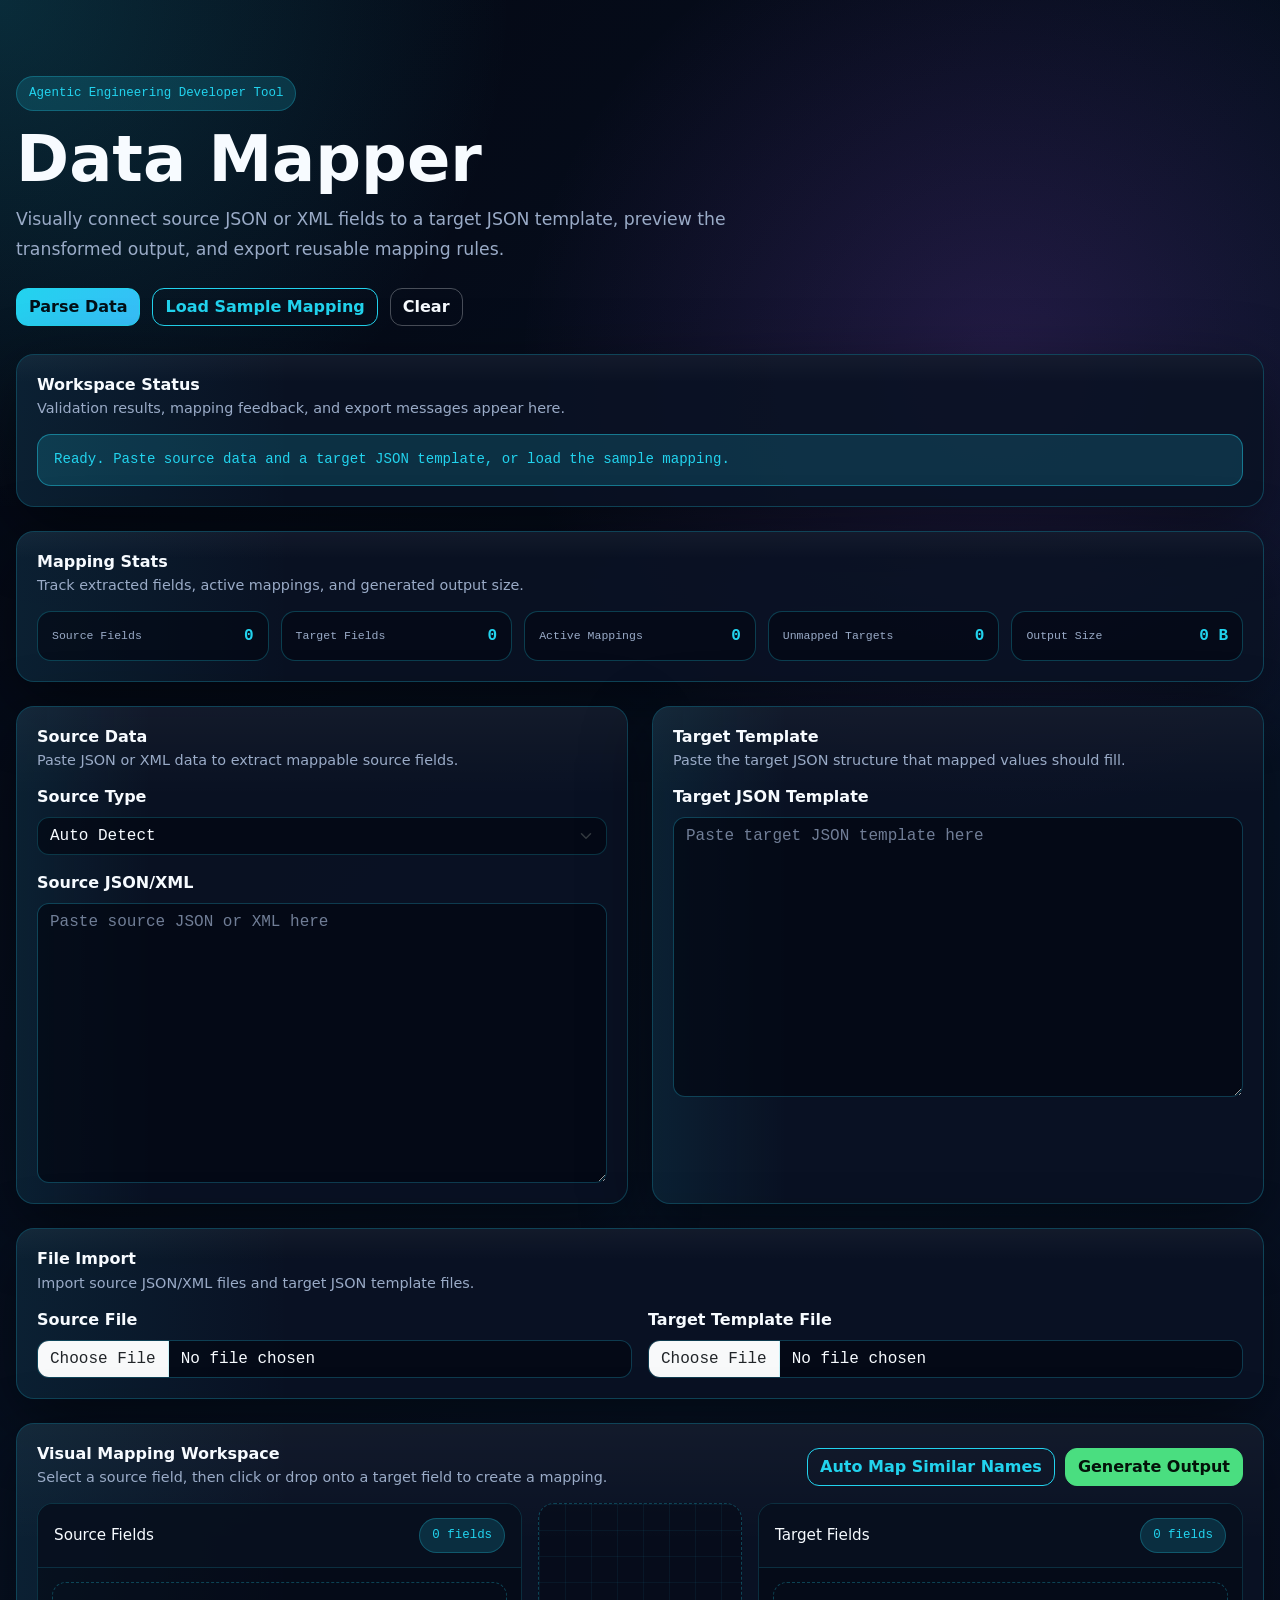
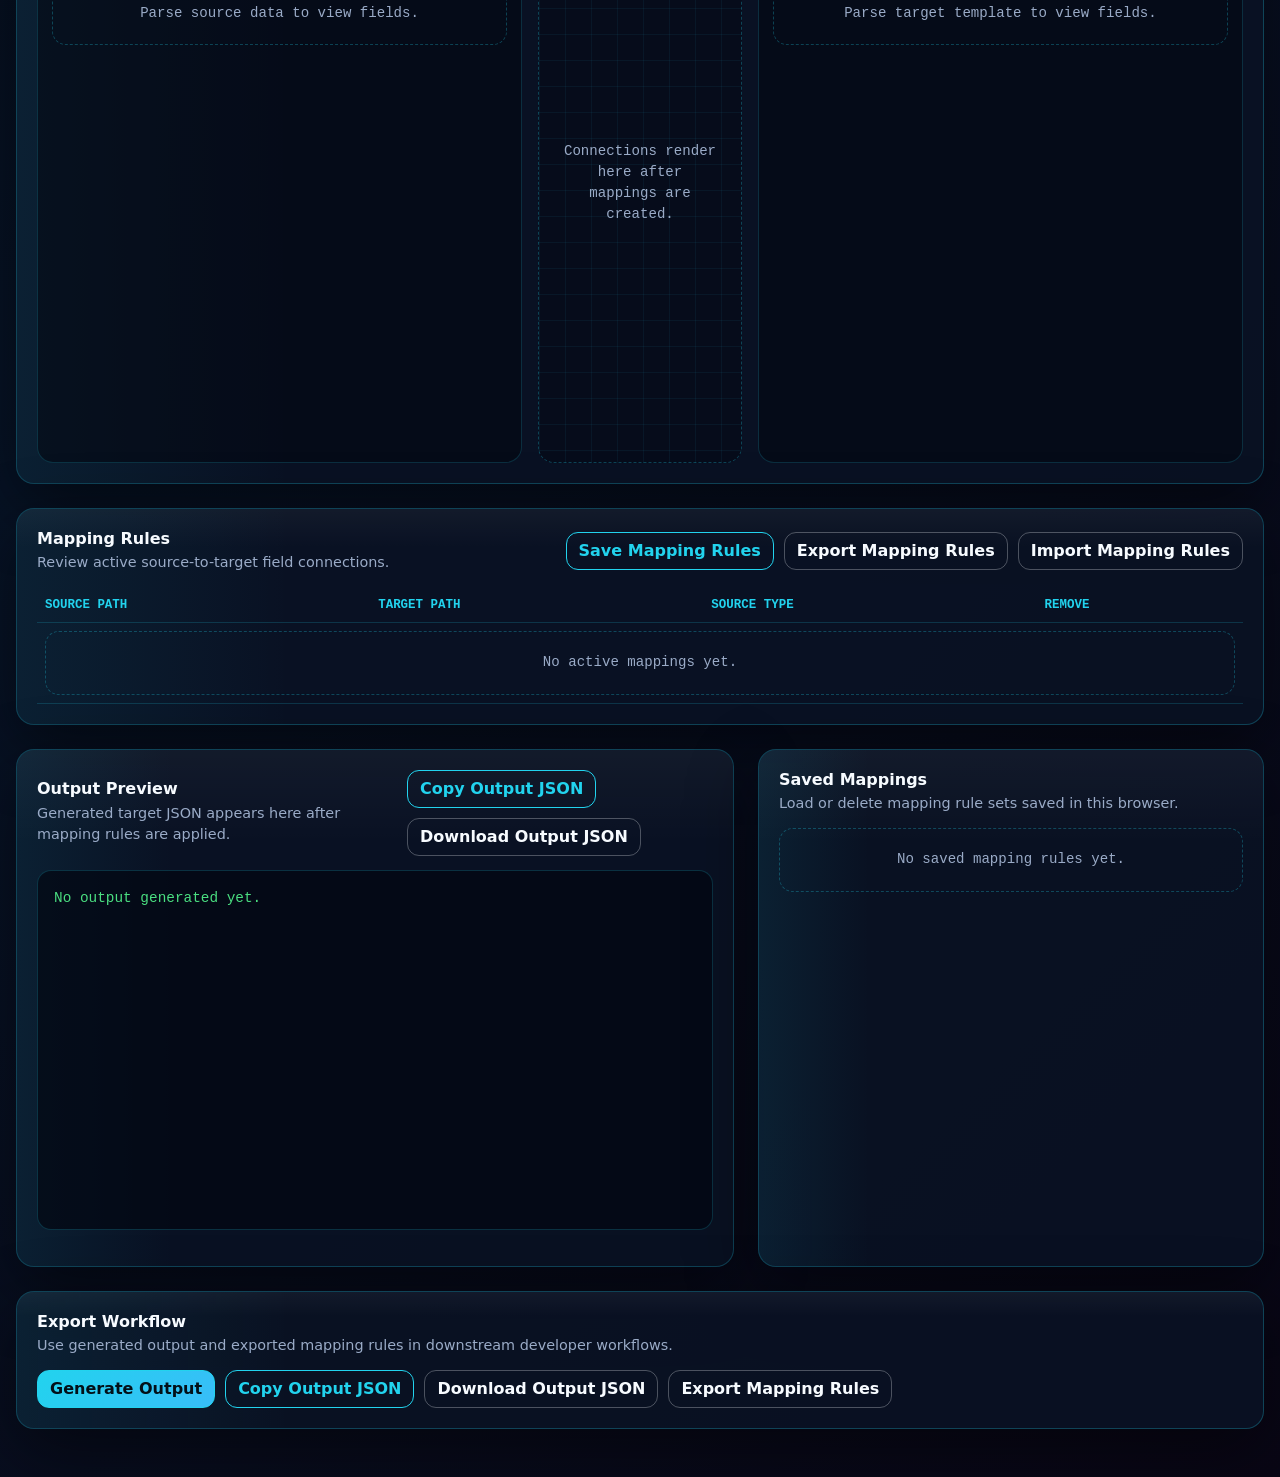
<file: index.html>
<!doctype html>
<html lang="en">
  <head>
    <meta charset="utf-8" />
    <meta name="viewport" content="width=device-width, initial-scale=1" />
    <meta
      name="description"
      content="Data Mapper is a browser-based visual mapping tool for transforming source JSON or XML data into target JSON structures."
    />
    <title>Data Mapper | Visual JSON/XML Mapping Tool</title>
    <link rel="icon" type="image/svg+xml" href="assets/favicon.svg" />
    <link rel="canonical" href="https://fazal305.github.io/data-mapper/" />
    <meta property="og:type" content="website" />
    <meta property="og:url" content="https://fazal305.github.io/data-mapper/" />
    <meta property="og:title" content="Data Mapper | Visual JSON/XML Mapping Tool" />
    <meta property="og:description" content="Data Mapper is a browser-based visual mapping tool for transforming source JSON or XML data into target JSON structures." />
    <meta name="twitter:card" content="summary_large_image" />
    <meta name="twitter:title" content="Data Mapper | Visual JSON/XML Mapping Tool" />
    <meta name="twitter:description" content="Data Mapper is a browser-based visual mapping tool for transforming source JSON or XML data into target JSON structures." />
    <link
      href="https://cdn.jsdelivr.net/npm/bootstrap@5.3.3/dist/css/bootstrap.min.css"
      rel="stylesheet"
    />
    <link rel="stylesheet" href="styles.css" />
  </head>
  <body>
    <main class="app-shell">
      <section class="hero" aria-labelledby="pageTitle">
        <span class="hero-badge">Agentic Engineering Developer Tool</span>
        <h1 id="pageTitle">Data Mapper</h1>
        <p>
          Visually connect source JSON or XML fields to a target JSON template,
          preview the transformed output, and export reusable mapping rules.
        </p>
        <div class="hero-actions" aria-label="Primary actions">
          <button class="btn btn-primary" id="parseDataButton" type="button">
            Parse Data
          </button>
          <button
            class="btn btn-outline-info"
            id="loadSampleButton"
            type="button"
          >
            Load Sample Mapping
          </button>
          <button class="btn btn-outline-light" id="clearButton" type="button">
            Clear
          </button>
        </div>
      </section>

      <section class="panel mb-4" aria-labelledby="statusTitle">
        <div class="panel-inner">
          <div class="section-title">
            <div>
              <h2 id="statusTitle">Workspace Status</h2>
              <p>
                Validation results, mapping feedback, and export messages appear
                here.
              </p>
            </div>
          </div>
          <div
            class="status-area info"
            id="statusMessage"
            role="status"
            aria-live="polite"
          >
            Ready. Paste source data and a target JSON template, or load the
            sample mapping.
          </div>
        </div>
      </section>

      <section class="panel mb-4" aria-labelledby="statsTitle">
        <div class="panel-inner">
          <div class="section-title">
            <div>
              <h2 id="statsTitle">Mapping Stats</h2>
              <p>
                Track extracted fields, active mappings, and generated output
                size.
              </p>
            </div>
          </div>
          <div class="stats-grid">
            <div class="stat-pill">
              <span>Source Fields</span>
              <strong id="sourceFieldsCount">0</strong>
            </div>
            <div class="stat-pill">
              <span>Target Fields</span>
              <strong id="targetFieldsCount">0</strong>
            </div>
            <div class="stat-pill">
              <span>Active Mappings</span>
              <strong id="activeMappingsCount">0</strong>
            </div>
            <div class="stat-pill">
              <span>Unmapped Targets</span>
              <strong id="unmappedTargetsCount">0</strong>
            </div>
            <div class="stat-pill">
              <span>Output Size</span>
              <strong id="outputSizeCount">0 B</strong>
            </div>
          </div>
        </div>
      </section>

      <section class="row g-4 mb-4" aria-label="Data input editors">
        <div class="col-lg-6">
          <section class="panel h-100" aria-labelledby="sourceInputTitle">
            <div class="panel-inner">
              <div class="section-title">
                <div>
                  <h2 id="sourceInputTitle">Source Data</h2>
                  <p>
                    Paste JSON or XML data to extract mappable source fields.
                  </p>
                </div>
              </div>

              <div class="mb-3">
                <label class="form-label" for="sourceTypeSelect"
                  >Source Type</label
                >
                <select class="form-select" id="sourceTypeSelect">
                  <option value="auto" selected>Auto Detect</option>
                  <option value="json">JSON</option>
                  <option value="xml">XML</option>
                </select>
              </div>

              <div>
                <label class="form-label" for="sourceTextarea"
                  >Source JSON/XML</label
                >
                <textarea
                  class="form-control"
                  id="sourceTextarea"
                  spellcheck="false"
                  placeholder="Paste source JSON or XML here"
                ></textarea>
              </div>
            </div>
          </section>
        </div>

        <div class="col-lg-6">
          <section class="panel h-100" aria-labelledby="targetInputTitle">
            <div class="panel-inner">
              <div class="section-title">
                <div>
                  <h2 id="targetInputTitle">Target Template</h2>
                  <p>
                    Paste the target JSON structure that mapped values should
                    fill.
                  </p>
                </div>
              </div>

              <div>
                <label class="form-label" for="targetTextarea"
                  >Target JSON Template</label
                >
                <textarea
                  class="form-control"
                  id="targetTextarea"
                  spellcheck="false"
                  placeholder="Paste target JSON template here"
                ></textarea>
              </div>
            </div>
          </section>
        </div>
      </section>

      <section class="panel mb-4" aria-labelledby="fileImportTitle">
        <div class="panel-inner">
          <div class="section-title">
            <div>
              <h2 id="fileImportTitle">File Import</h2>
              <p>
                Import source JSON/XML files and target JSON template files.
              </p>
            </div>
          </div>

          <div class="import-grid">
            <div>
              <label class="form-label" for="sourceFileInput"
                >Source File</label
              >
              <input
                class="form-control"
                id="sourceFileInput"
                type="file"
                accept=".json,.xml,application/json,text/xml,application/xml"
              />
            </div>
            <div>
              <label class="form-label" for="targetFileInput"
                >Target Template File</label
              >
              <input
                class="form-control"
                id="targetFileInput"
                type="file"
                accept=".json,application/json"
              />
            </div>
          </div>
        </div>
      </section>

      <section class="panel mb-4" aria-labelledby="workspaceTitle">
        <div class="panel-inner">
          <div class="section-title">
            <div>
              <h2 id="workspaceTitle">Visual Mapping Workspace</h2>
              <p>
                Select a source field, then click or drop onto a target field to
                create a mapping.
              </p>
            </div>
            <div class="utility-row">
              <button
                class="btn btn-outline-info"
                id="autoMapButton"
                type="button"
              >
                Auto Map Similar Names
              </button>
              <button
                class="btn btn-success"
                id="generateOutputButton"
                type="button"
              >
                Generate Output
              </button>
            </div>
          </div>

          <div class="workspace" id="mappingWorkspace">
            <section class="field-panel" aria-labelledby="sourceFieldsTitle">
              <div class="field-panel-header">
                <h3 id="sourceFieldsTitle">Source Fields</h3>
                <span class="mapping-badge" id="sourceFieldsBadge"
                  >0 fields</span
                >
              </div>
              <div class="field-list" id="sourceFieldsList">
                <div class="empty-state">Parse source data to view fields.</div>
              </div>
            </section>

            <section class="mapping-canvas" aria-label="SVG connection layer">
              <svg
                class="connection-svg"
                id="connectionSvg"
                aria-hidden="true"
              ></svg>
              <div class="canvas-empty" id="canvasEmptyState">
                Connections render here after mappings are created.
              </div>
            </section>

            <section class="field-panel" aria-labelledby="targetFieldsTitle">
              <div class="field-panel-header">
                <h3 id="targetFieldsTitle">Target Fields</h3>
                <span class="mapping-badge" id="targetFieldsBadge"
                  >0 fields</span
                >
              </div>
              <div class="field-list" id="targetFieldsList">
                <div class="empty-state">
                  Parse target template to view fields.
                </div>
              </div>
            </section>
          </div>
        </div>
      </section>

      <section class="panel mb-4" aria-labelledby="rulesTitle">
        <div class="panel-inner">
          <div class="section-title">
            <div>
              <h2 id="rulesTitle">Mapping Rules</h2>
              <p>Review active source-to-target field connections.</p>
            </div>
            <div class="utility-row">
              <button
                class="btn btn-outline-info"
                id="saveRulesButton"
                type="button"
              >
                Save Mapping Rules
              </button>
              <button
                class="btn btn-outline-light"
                id="exportRulesButton"
                type="button"
              >
                Export Mapping Rules
              </button>
              <label class="btn btn-outline-light mb-0" for="importRulesInput"
                >Import Mapping Rules</label
              >
              <input
                class="d-none"
                id="importRulesInput"
                type="file"
                accept=".json,application/json"
              />
            </div>
          </div>

          <div class="table-responsive">
            <table class="table align-middle" aria-describedby="rulesTitle">
              <thead>
                <tr>
                  <th scope="col">Source Path</th>
                  <th scope="col">Target Path</th>
                  <th scope="col">Source Type</th>
                  <th scope="col">Remove</th>
                </tr>
              </thead>
              <tbody id="mappingRulesTableBody">
                <tr>
                  <td colspan="4">
                    <div class="empty-state">No active mappings yet.</div>
                  </td>
                </tr>
              </tbody>
            </table>
          </div>
        </div>
      </section>

      <section
        class="row g-4 mb-4"
        aria-label="Output and saved mapping panels"
      >
        <div class="col-lg-7">
          <section class="panel h-100" aria-labelledby="outputTitle">
            <div class="panel-inner">
              <div class="section-title">
                <div>
                  <h2 id="outputTitle">Output Preview</h2>
                  <p>
                    Generated target JSON appears here after mapping rules are
                    applied.
                  </p>
                </div>
                <div class="utility-row">
                  <button
                    class="btn btn-outline-info"
                    id="copyOutputButton"
                    type="button"
                  >
                    Copy Output JSON
                  </button>
                  <button
                    class="btn btn-outline-light"
                    id="downloadOutputButton"
                    type="button"
                  >
                    Download Output JSON
                  </button>
                </div>
              </div>

              <pre class="output-preview" id="outputPreview">
No output generated yet.</pre
              >
            </div>
          </section>
        </div>

        <div class="col-lg-5">
          <section class="panel h-100" aria-labelledby="savedMappingsTitle">
            <div class="panel-inner">
              <div class="section-title">
                <div>
                  <h2 id="savedMappingsTitle">Saved Mappings</h2>
                  <p>Load or delete mapping rule sets saved in this browser.</p>
                </div>
              </div>

              <div class="saved-list" id="savedMappingsList">
                <div class="empty-state">No saved mapping rules yet.</div>
              </div>
            </div>
          </section>
        </div>
      </section>

      <section class="panel" aria-labelledby="exportTitle">
        <div class="panel-inner">
          <div class="section-title">
            <div>
              <h2 id="exportTitle">Export Workflow</h2>
              <p>
                Use generated output and exported mapping rules in downstream
                developer workflows.
              </p>
            </div>
          </div>

          <div class="utility-row">
            <button
              class="btn btn-primary"
              id="generateOutputButtonBottom"
              type="button"
            >
              Generate Output
            </button>
            <button
              class="btn btn-outline-info"
              id="copyOutputButtonBottom"
              type="button"
            >
              Copy Output JSON
            </button>
            <button
              class="btn btn-outline-light"
              id="downloadOutputButtonBottom"
              type="button"
            >
              Download Output JSON
            </button>
            <button
              class="btn btn-outline-light"
              id="exportRulesButtonBottom"
              type="button"
            >
              Export Mapping Rules
            </button>
          </div>
        </div>
      </section>
    </main>

    <script src="https://code.jquery.com/jquery-3.7.1.min.js"></script>
    <script src="https://cdn.jsdelivr.net/npm/bootstrap@5.3.3/dist/js/bootstrap.bundle.min.js"></script>
    <script src="script.js"></script>
  </body>
</html>
</file>
<file: styles.css>
:root {
  --bg: #040712;
  --bg-soft: #07111f;
  --card: rgba(10, 18, 36, 0.9);
  --card-strong: rgba(14, 24, 48, 0.96);
  --text: #f7fbff;
  --muted: #9aabc7;
  --cyan: #22d3ee;
  --cyan-soft: rgba(34, 211, 238, 0.16);
  --purple: #a855f7;
  --purple-soft: rgba(168, 85, 247, 0.2);
  --green: #4ade80;
  --green-soft: rgba(74, 222, 128, 0.14);
  --yellow: #facc15;
  --red: #fb7185;
  --border: rgba(34, 211, 238, 0.26);
  --shadow: 0 22px 70px rgba(0, 0, 0, 0.48);
  --radius: 18px;
  --mono: "Cascadia Code", "Fira Code", Consolas, monospace;
}

* {
  box-sizing: border-box;
}

html {
  scroll-behavior: smooth;
}

body {
  min-height: 100vh;
  margin: 0;
  color: var(--text);
  background:
    radial-gradient(
      circle at top left,
      rgba(34, 211, 238, 0.18),
      transparent 32rem
    ),
    radial-gradient(
      circle at 78% 12%,
      rgba(168, 85, 247, 0.18),
      transparent 30rem
    ),
    linear-gradient(135deg, var(--bg), #071326 48%, #090615);
  font-family:
    Inter,
    system-ui,
    -apple-system,
    BlinkMacSystemFont,
    "Segoe UI",
    sans-serif;
}

a {
  color: var(--cyan);
}

.app-shell {
  width: min(1440px, calc(100% - 32px));
  margin: 0 auto;
  padding: 28px 0 48px;
}

.hero {
  padding: 48px 0 28px;
}

.hero-badge,
.stat-pill,
.type-badge,
.mapping-badge {
  display: inline-flex;
  align-items: center;
  gap: 8px;
  border: 1px solid var(--border);
  border-radius: 999px;
  background: var(--cyan-soft);
  color: var(--cyan);
  font-family: var(--mono);
  font-size: 0.78rem;
  letter-spacing: 0;
  padding: 7px 12px;
}

.hero h1 {
  margin: 18px 0 14px;
  font-size: clamp(2.4rem, 5vw, 5.5rem);
  line-height: 0.95;
  letter-spacing: 0;
  font-weight: 800;
}

.hero p {
  max-width: 820px;
  color: var(--muted);
  font-size: 1.08rem;
  line-height: 1.75;
}

.hero-actions {
  display: flex;
  flex-wrap: wrap;
  gap: 12px;
  margin-top: 24px;
}

.panel {
  position: relative;
  border: 1px solid var(--border);
  border-radius: var(--radius);
  background: var(--card);
  box-shadow: var(--shadow);
  overflow: hidden;
}

.panel::before {
  content: "";
  position: absolute;
  inset: 0;
  pointer-events: none;
  background:
    linear-gradient(90deg, rgba(34, 211, 238, 0.08), transparent 22%),
    linear-gradient(180deg, rgba(255, 255, 255, 0.04), transparent 18%);
}

.panel-inner {
  position: relative;
  padding: 20px;
}

.section-title {
  display: flex;
  align-items: center;
  justify-content: space-between;
  gap: 16px;
  margin-bottom: 14px;
}

.section-title h2,
.section-title h3 {
  margin: 0;
  font-size: 1rem;
  letter-spacing: 0;
  font-weight: 750;
}

.section-title p {
  margin: 4px 0 0;
  color: var(--muted);
  font-size: 0.9rem;
}

.form-label {
  color: var(--text);
  font-weight: 650;
}

.form-control,
.form-select {
  border: 1px solid rgba(34, 211, 238, 0.22);
  border-radius: 12px;
  background-color: rgba(4, 7, 18, 0.72);
  color: var(--text);
  font-family: var(--mono);
}

.form-control:focus,
.form-select:focus {
  border-color: var(--cyan);
  box-shadow: 0 0 0 0.2rem rgba(34, 211, 238, 0.18);
  background-color: rgba(4, 7, 18, 0.86);
  color: var(--text);
}

.form-control::placeholder {
  color: rgba(154, 171, 199, 0.72);
}

textarea.form-control {
  min-height: 280px;
  resize: vertical;
  line-height: 1.55;
  tab-size: 2;
}

.btn {
  border-radius: 12px;
  font-weight: 700;
  letter-spacing: 0;
}

.btn-primary {
  border-color: var(--cyan);
  background: linear-gradient(135deg, var(--cyan), #38bdf8);
  color: #031018;
}

.btn-primary:hover,
.btn-primary:focus {
  border-color: #67e8f9;
  background: linear-gradient(135deg, #67e8f9, var(--cyan));
  color: #031018;
}

.btn-outline-info {
  border-color: var(--cyan);
  color: var(--cyan);
}

.btn-outline-info:hover,
.btn-outline-info:focus {
  background: var(--cyan);
  color: #031018;
}

.btn-outline-light {
  border-color: rgba(247, 251, 255, 0.28);
  color: var(--text);
}

.btn-outline-light:hover,
.btn-outline-light:focus {
  background: rgba(247, 251, 255, 0.12);
  border-color: rgba(247, 251, 255, 0.52);
  color: var(--text);
}

.btn-success {
  border-color: var(--green);
  background: var(--green);
  color: #04130a;
}

.btn-danger {
  border-color: var(--red);
  background: var(--red);
  color: #22050a;
}

.btn-warning {
  border-color: var(--yellow);
  background: var(--yellow);
  color: #191301;
}

.status-area {
  min-height: 52px;
  border: 1px solid rgba(34, 211, 238, 0.2);
  border-radius: 14px;
  background: rgba(4, 7, 18, 0.62);
  color: var(--muted);
  padding: 14px 16px;
  font-family: var(--mono);
  font-size: 0.88rem;
}

.status-area.success {
  border-color: rgba(74, 222, 128, 0.44);
  background: var(--green-soft);
  color: var(--green);
}

.status-area.error {
  border-color: rgba(251, 113, 133, 0.48);
  background: rgba(251, 113, 133, 0.12);
  color: var(--red);
}

.status-area.info {
  border-color: rgba(34, 211, 238, 0.44);
  background: var(--cyan-soft);
  color: var(--cyan);
}

.stats-grid {
  display: grid;
  grid-template-columns: repeat(5, minmax(140px, 1fr));
  gap: 12px;
}

.stat-pill {
  justify-content: space-between;
  border-radius: 14px;
  background: rgba(4, 7, 18, 0.62);
  color: var(--text);
  padding: 12px 14px;
}

.stat-pill span {
  color: var(--muted);
  font-size: 0.72rem;
}

.stat-pill strong {
  color: var(--cyan);
  font-size: 1rem;
}

.workspace {
  position: relative;
  display: grid;
  grid-template-columns: minmax(260px, 1fr) minmax(160px, 0.42fr) minmax(
      260px,
      1fr
    );
  gap: 16px;
  min-height: 560px;
}

.field-panel {
  min-height: 520px;
  border: 1px solid rgba(34, 211, 238, 0.18);
  border-radius: 16px;
  background: rgba(4, 7, 18, 0.58);
  overflow: hidden;
}

.field-panel-header {
  display: flex;
  align-items: center;
  justify-content: space-between;
  gap: 12px;
  padding: 14px 16px;
  border-bottom: 1px solid rgba(34, 211, 238, 0.16);
  background: rgba(7, 17, 31, 0.88);
}

.field-panel-header h3 {
  margin: 0;
  font-size: 0.95rem;
}

.field-list {
  display: flex;
  flex-direction: column;
  gap: 10px;
  max-height: 470px;
  overflow: auto;
  padding: 14px;
}

.field-card {
  position: relative;
  width: 100%;
  border: 1px solid rgba(34, 211, 238, 0.2);
  border-radius: 14px;
  background: rgba(10, 18, 36, 0.86);
  color: var(--text);
  text-align: left;
  padding: 12px;
  cursor: pointer;
  transition:
    transform 160ms ease,
    border-color 160ms ease,
    background 160ms ease;
}

.field-card:hover,
.field-card:focus {
  transform: translateY(-1px);
  border-color: var(--cyan);
  outline: none;
}

.field-card.selected {
  border-color: var(--cyan);
  background: var(--cyan-soft);
}

.field-card.mapped {
  border-color: rgba(74, 222, 128, 0.48);
}

.field-path {
  display: block;
  color: var(--text);
  font-family: var(--mono);
  font-size: 0.85rem;
  overflow-wrap: anywhere;
}

.field-meta {
  display: flex;
  flex-wrap: wrap;
  gap: 8px;
  margin-top: 8px;
  color: var(--muted);
  font-size: 0.76rem;
}

.field-preview {
  margin-top: 8px;
  color: var(--muted);
  font-family: var(--mono);
  font-size: 0.76rem;
  overflow-wrap: anywhere;
}

.type-badge {
  border-color: rgba(168, 85, 247, 0.36);
  background: var(--purple-soft);
  color: #d8b4fe;
  padding: 4px 8px;
}

.mapping-canvas {
  position: relative;
  min-height: 520px;
  border: 1px dashed rgba(34, 211, 238, 0.28);
  border-radius: 16px;
  background:
    linear-gradient(rgba(34, 211, 238, 0.06) 1px, transparent 1px),
    linear-gradient(90deg, rgba(34, 211, 238, 0.06) 1px, transparent 1px),
    rgba(4, 7, 18, 0.38);
  background-size: 26px 26px;
  overflow: hidden;
}

.connection-svg {
  position: absolute;
  inset: 0;
  width: 100%;
  height: 100%;
  pointer-events: none;
}

.connection-line {
  fill: none;
  stroke: var(--cyan);
  stroke-width: 2.5;
  filter: drop-shadow(0 0 8px rgba(34, 211, 238, 0.55));
}

.canvas-empty {
  position: absolute;
  inset: 0;
  display: grid;
  place-items: center;
  padding: 24px;
  color: var(--muted);
  text-align: center;
  font-family: var(--mono);
  font-size: 0.88rem;
}

.table {
  --bs-table-bg: transparent;
  --bs-table-color: var(--text);
  --bs-table-border-color: rgba(34, 211, 238, 0.18);
  margin-bottom: 0;
}

.table thead th {
  color: var(--cyan);
  font-size: 0.78rem;
  font-family: var(--mono);
  font-weight: 700;
  text-transform: uppercase;
}

.table td {
  color: var(--text);
  vertical-align: middle;
  font-family: var(--mono);
  font-size: 0.84rem;
}

.output-preview {
  min-height: 360px;
  max-height: 560px;
  overflow: auto;
  border: 1px solid rgba(34, 211, 238, 0.2);
  border-radius: 14px;
  background: rgba(4, 7, 18, 0.72);
  color: var(--green);
  padding: 16px;
  font-family: var(--mono);
  font-size: 0.9rem;
  line-height: 1.6;
  white-space: pre-wrap;
}

.saved-list {
  display: grid;
  gap: 10px;
}

.saved-item {
  display: flex;
  align-items: center;
  justify-content: space-between;
  gap: 14px;
  border: 1px solid rgba(34, 211, 238, 0.18);
  border-radius: 14px;
  background: rgba(4, 7, 18, 0.54);
  padding: 12px 14px;
}

.saved-item strong {
  display: block;
  font-size: 0.95rem;
}

.saved-item span {
  color: var(--muted);
  font-family: var(--mono);
  font-size: 0.76rem;
}

.empty-state {
  border: 1px dashed rgba(34, 211, 238, 0.28);
  border-radius: 14px;
  color: var(--muted);
  padding: 20px;
  text-align: center;
  font-family: var(--mono);
  font-size: 0.88rem;
}

.utility-row {
  display: flex;
  flex-wrap: wrap;
  gap: 10px;
}

.import-grid {
  display: grid;
  grid-template-columns: repeat(2, minmax(220px, 1fr));
  gap: 16px;
}

::-webkit-scrollbar {
  width: 11px;
  height: 11px;
}

::-webkit-scrollbar-track {
  background: rgba(4, 7, 18, 0.8);
}

::-webkit-scrollbar-thumb {
  background: rgba(34, 211, 238, 0.32);
  border-radius: 999px;
}

::-webkit-scrollbar-thumb:hover {
  background: rgba(34, 211, 238, 0.5);
}

@media (max-width: 1199px) {
  .stats-grid {
    grid-template-columns: repeat(3, minmax(140px, 1fr));
  }

  .workspace {
    grid-template-columns: 1fr;
  }

  .mapping-canvas {
    min-height: 220px;
  }
}

@media (max-width: 767px) {
  .app-shell {
    width: min(100% - 20px, 1440px);
    padding-top: 14px;
  }

  .hero {
    padding: 30px 0 18px;
  }

  .panel-inner {
    padding: 16px;
  }

  .section-title {
    align-items: flex-start;
    flex-direction: column;
  }

  .stats-grid,
  .import-grid {
    grid-template-columns: 1fr;
  }

  textarea.form-control {
    min-height: 220px;
  }

  .field-panel,
  .mapping-canvas {
    min-height: 360px;
  }

  .field-list {
    max-height: 320px;
  }

  .saved-item {
    align-items: flex-start;
    flex-direction: column;
  }

  .utility-row,
  .hero-actions {
    flex-direction: column;
  }

  .utility-row .btn,
  .hero-actions .btn {
    width: 100%;
  }
}
</file>
